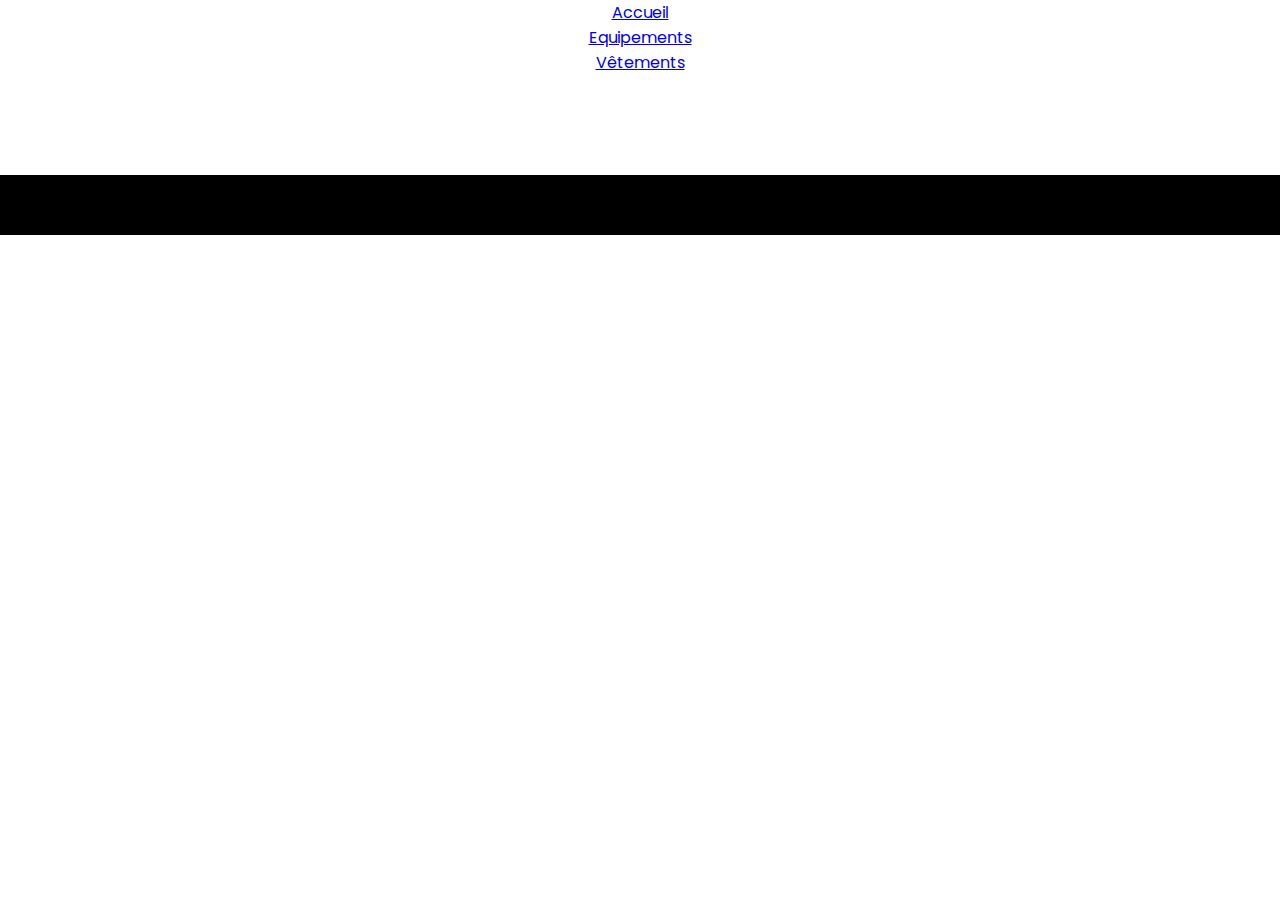
<file: html/A_propos.html>
<!DOCTYPE html>
<html>
    <head>
        <title></title>
        <meta charset="utf-8"/>
        <link rel="stylesheet" type="text/css" href="../css/style.css">

    </head>

    <body>
        <header>
            <a href="Accueil.html">Accueil</a>
            <a href="Equipements.html">Equipements</a>
            <a href="Vêtements.html">Vêtements</a>
        </header>
        <section></section>
        <footer></footer>
    </body>
</html>
</file>
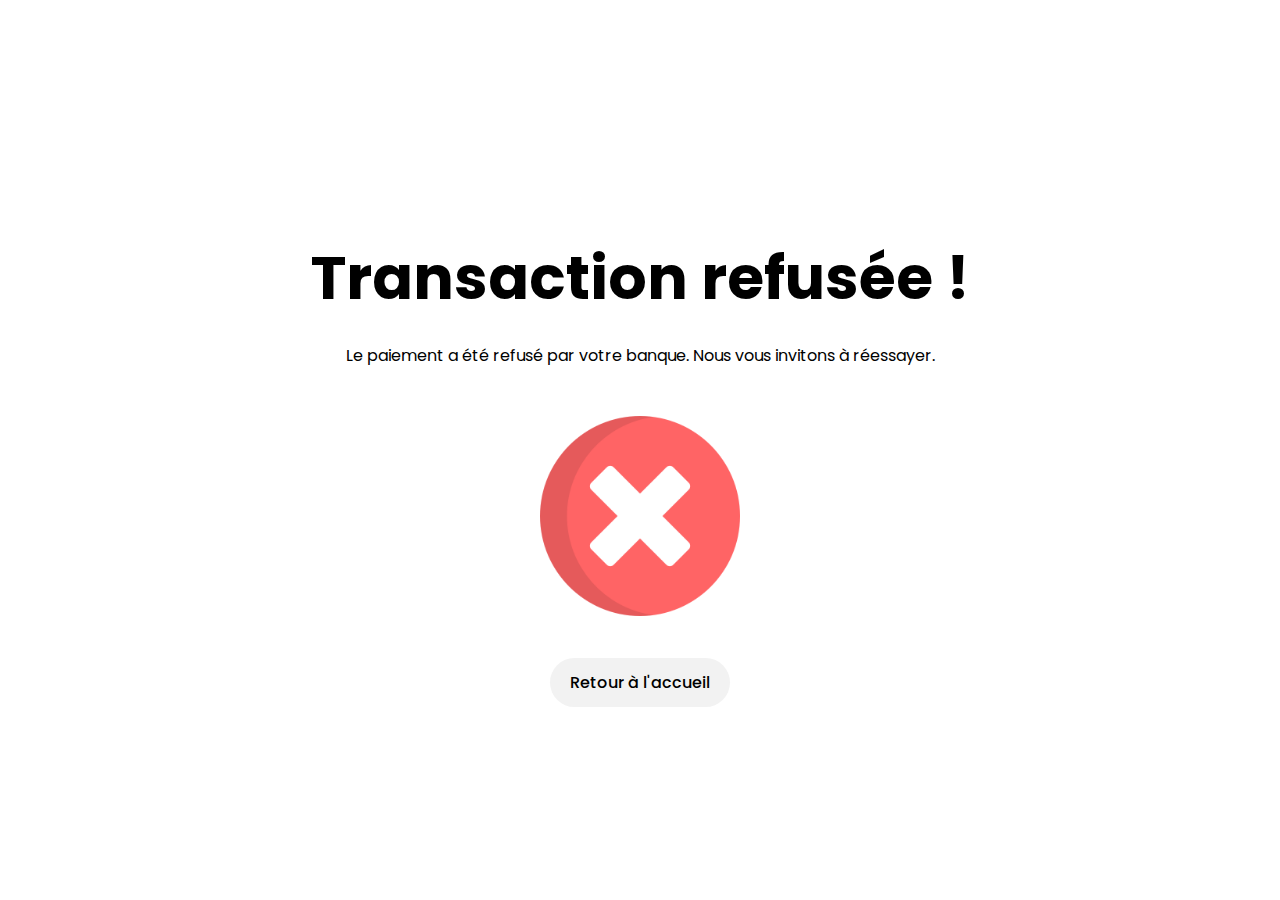
<file: html/Echec.html>
<!DOCTYPE html>
<html>
    <head>
        <meta charset="UTF-8">
        <meta http-equiv="X-UA-Compatible" content="IE=edge" />
        <meta name="viewport" content="width=device-width, initial-scale=1.0">
        <title>Validité paiement</title>
        <link rel="stylesheet" href="../css/style.css">
    </head>
    <body>
        <div class="echec">
            <h1>Transaction refusée !</h1>
            <p>Le paiement a été refusé par votre banque. Nous vous invitons à réessayer.</p>
            <img src="../img/echec.png" alt="echec">
            <a href="#" class="bouton">Retour à l'accueil</a>
        </div>
    </body>
</html>
</file>
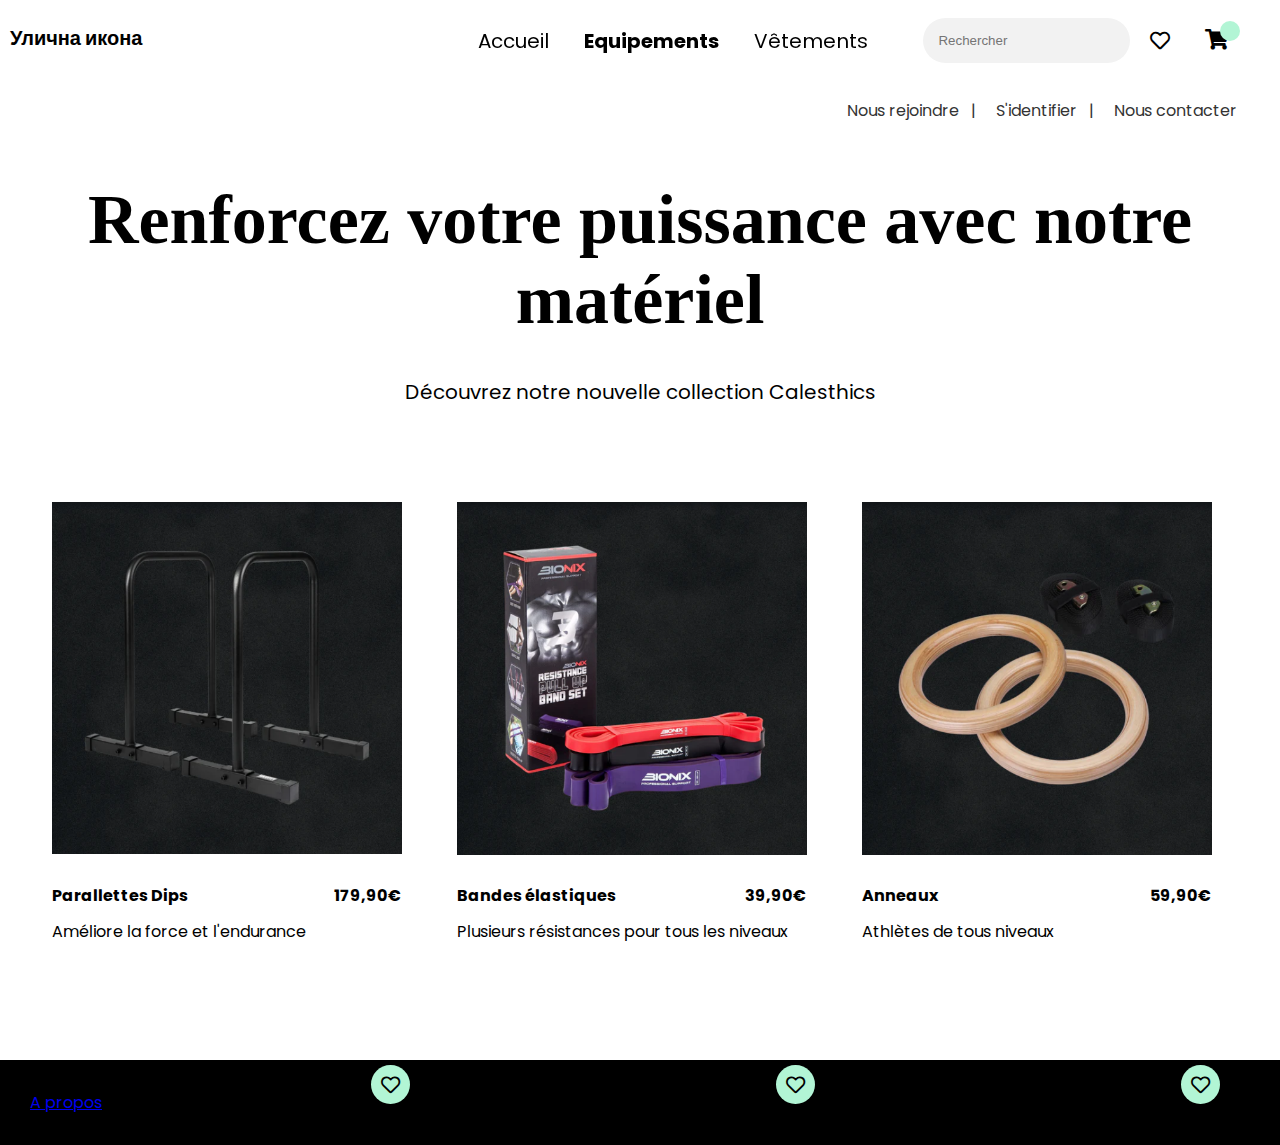
<file: html/Equipements.html>
<!DOCTYPE html>
<html>
    <head>
        <title>Street Icon FR ~ Equipements</title>
        <meta charset="utf-8"/>

        <link rel="stylesheet" type="text/css" href="../css/style.css">
        <link rel="stylesheet" href="https://use.fontawesome.com/releases/v5.13.0/css/all.css">
        <meta name="viewport" content="width=device-width, initial-scale=1.0">
        
    </head>

    <body>
        <!-- Barre de navigation -->
        <nav>
            <div class="onglets">
                <h1>Улична икона</h1>
                <a href="Accueil.html">Accueil</a>
                <p><strong>Equipements</strong></p>
                <a href="Vêtements.html">Vêtements</a>
                <form>
                    <input type="search" placeholder="Rechercher">
                </form>
                <p><i class="far fa-heart"></i></p>
                <i class="fas fa-shopping-cart" id="cart-icon" data-quantitiy="0"></i>

                <div class="cart">
                    <h2 class="title_cart">Panier</h2>
                    <div class="cart-content">
                        <div class="cart-boite">
                            <img src="../img/img1.png" alt="" class="cart-img" height="auto" width="150">
                            <div class="detail-boite">
                                <div class="cart-product-title">Product Shirt</div>
                                <div class="cart-prix">50€</div>
                                <input
                                    type="number"
                                    name=""
                                    id=""
                                    value="1"
                                    class="cart-quantitiy"
                                />
                                </div>
                                <i class="fas fa-trash" id="poubelle"></i>
                            </div>
                        </div>

                    <div class="total">
                        <div class="total-titre">Total</div>
                        <div class="total-prix">O€</div>
                    </div>
                    <button type="button" class="btn-acheter">Acheter</button>
                    <i class="fas fa-door-open" id="porte"></i>
                    </div>
                </div>
            </div>
        </nav>
        <!-- Fin barre de navigation -->
        <!-- Barre d'information -->
        <div class="contact">
            <a href="Nous_rejoindre.html">Nous rejoindre &nbsp&nbsp|</a>
            <a href="S'identifier.html">S'identifier &nbsp&nbsp|</a>
            <a href="Nous_contacter.html">Nous contacter</a>
        </div>

        <header>
            <script src="../js/java.js"></script>
            <h1>Renforcez votre puissance avec notre matériel</h1>
            <p>Découvrez notre nouvelle collection Calesthics</p><br><br><br>
        </header>
        <section class="boite-shopping">
            <div class="boites">
      
                <div class="boite">
                  <img src="../img/article1.png" alt="Equipements">
                  <div class="boite-head">
                    <h4 class="titre">Parallettes Dips</h4>
                    <h4 class="prix">179,90€</h4>
                  </div>
                  <i class="far fa-heart ajout-panier"></i>
                  <div class="boite-body">
                    <p>Améliore la force et l'endurance</p>
                  </div>
                </div>
                
                <div class="boite">
                  <img src="../img/article2.png" alt="Equipements">
                  <div class="boite-head">
                    <h4 class="titre">Bandes élastiques</h4>
                    <h4 class="prix">39,90€</h4>
                  </div>
                  <i class="far fa-heart ajout-panier2"></i>
                  <div class="boite-body">
                    <p>Plusieurs résistances pour tous les niveaux</p>
                  </div>
                </div>
                
                <div class="boite">
                  <img src="../img/article3.png" alt="Equipements">
                  <div class="boite-head">
                    <h4 class="titre">Anneaux</h4>
                    <h4 class="prix">59,90€</h4>
                  </div>
                  <i class="far fa-heart ajout-panier3"></i>
                  <div class="boite-body">
                    <p>Athlètes de tous niveaux</p>
                  </div>
                </div>
                
            </div>
    
           
        </section>
        <footer>
            <a href="A_propos.html">A propos</a>
        </footer>
    </body>
</html>
</file>
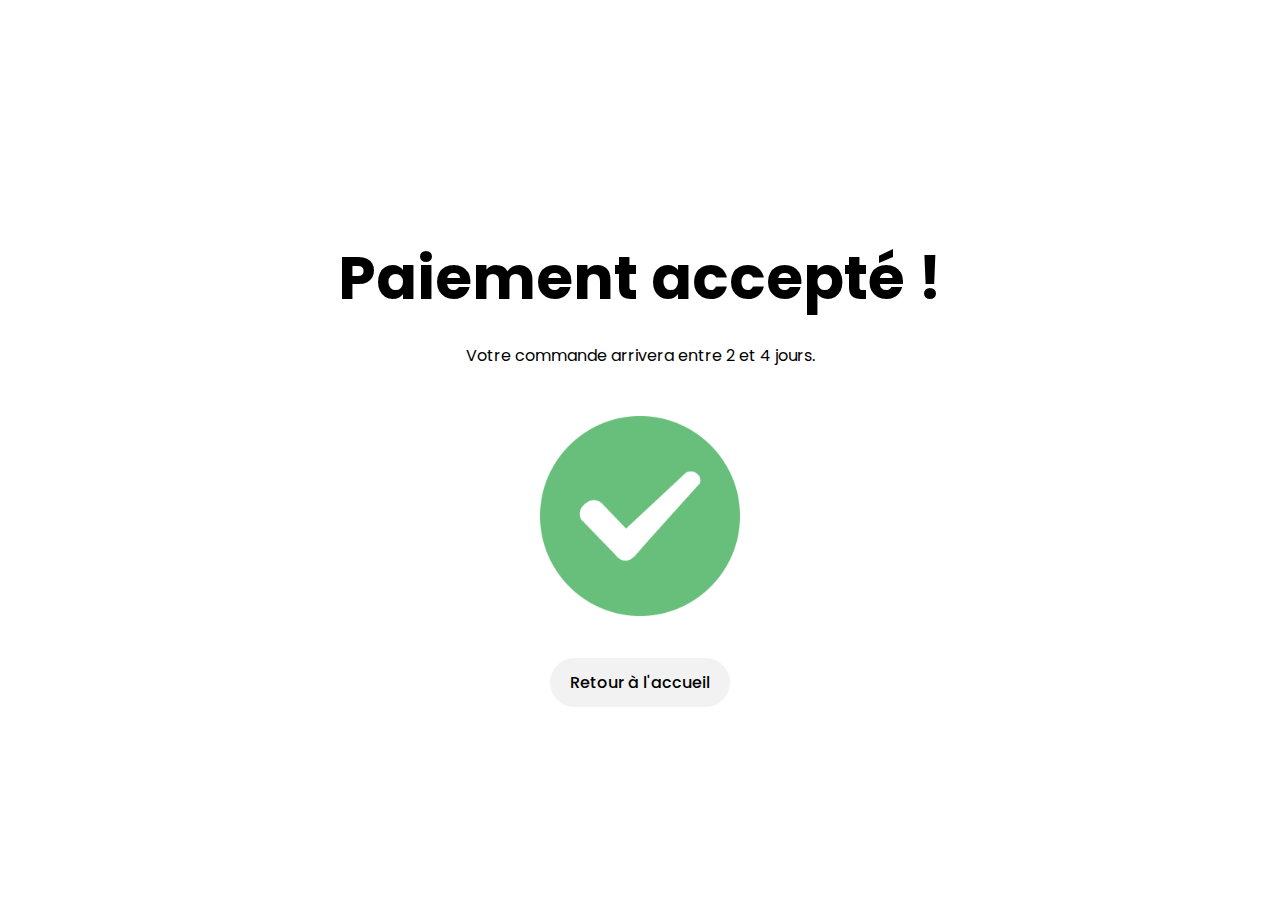
<file: html/Succes.html>
<!DOCTYPE html>
<html>
    <head>
        <meta charset="UTF-8">
        <meta http-equiv="X-UA-Compatible" content="IE=edge" />
        <meta name="viewport" content="width=device-width, initial-scale=1.0">
        <title>Validité paiement</title>
        <link rel="stylesheet" href="../css/style.css">
    </head>
    <body>
        <div class="succes">
            <h1>Paiement accepté !</h1>
            <p>Votre commande arrivera entre 2 et 4 jours.</p>
            <img src="../img/succes.png" alt="succes">
            <a href="#" class="bouton">Retour à l'accueil</a>
        </div>
    </body>
</html>
</file>
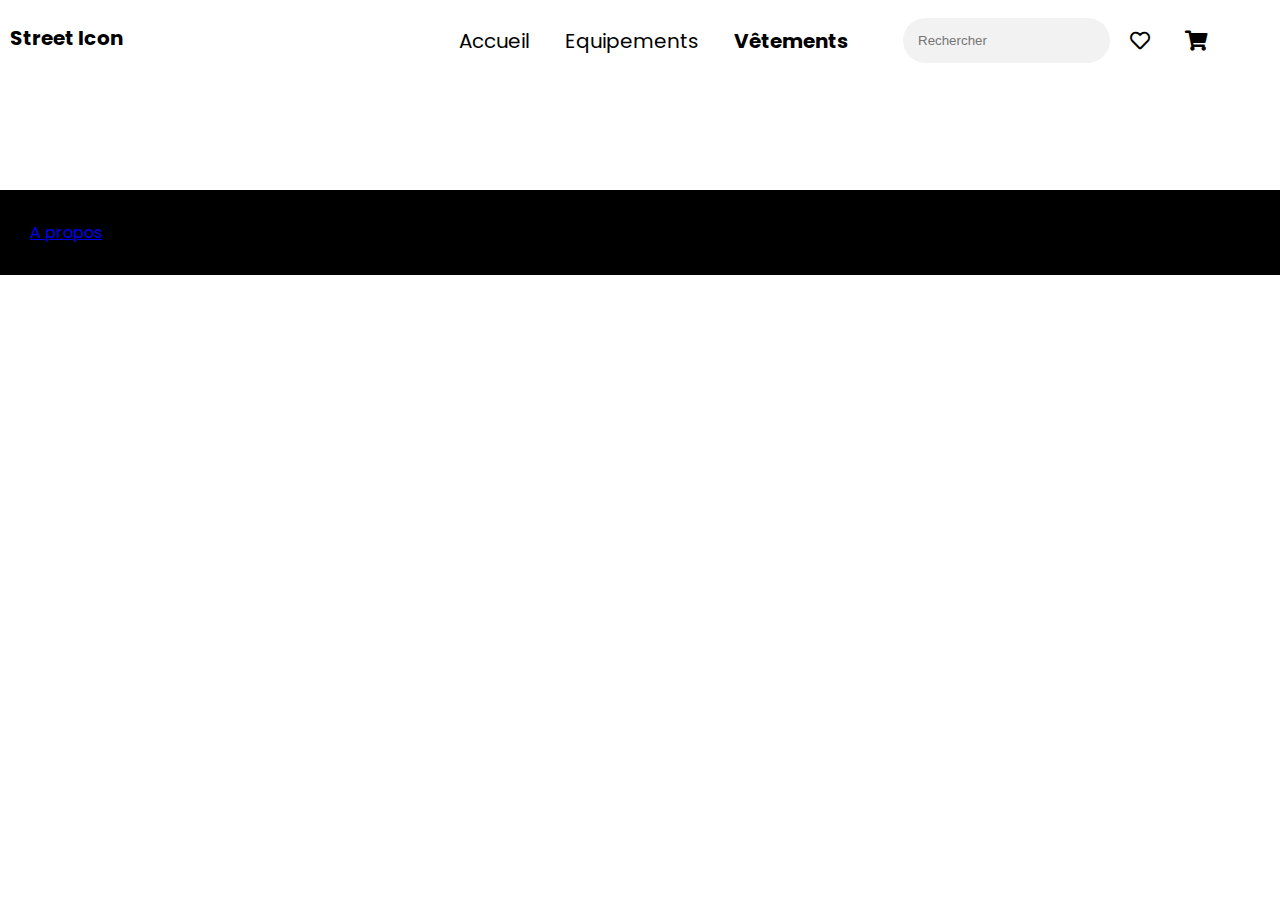
<file: html/Vêtements.html>
<!DOCTYPE html>
<html>
    <head>
        <title></title>
        <meta charset="utf-8"/>
        <link rel="stylesheet" type="text/css" href="../css/style.css">
        <link rel="stylesheet" href="https://use.fontawesome.com/releases/v5.13.0/css/all.css">

    </head>

    <body>
        <!-- Barre de navigation -->
        <nav>
            <div class="onglets">
                <h1>Street Icon</h1>
                <a href="Accueil.html">Accueil</a>
                <a href="Equipements.html">Equipements</a>
                <p><strong>Vêtements</strong></p>
                <form>
                    <input type="search" placeholder="Rechercher">
                </form>
                <p><i class="far fa-heart"></i></p>
                <p><i class="fas fa-shopping-cart"></i></p>
            </div>
        </nav>
        <!-- Fin barre de navigation -->

        <header>
        </header>
        <section></section>
        <footer>
            <a href="A_propos.html">A propos</a>
        </footer>
    </body>
</html>
</file>
<file: css/style.css>
@import url('https://fonts.googleapis.com/css2?family=Poppins:wght@400;500;600&display=swap');

body {
    margin:0px;
    padding: 0px;
    font-family: 'Open Sans', sans-serif;
}

/* BODY----------------------------------------------------------------------------------------- */
/* Navigation */
nav {
    display:flex;
    flex-wrap:wrap;
    justify-content: space-between;
    padding: 10px;
    background-color: white;
    position: sticky;
    top: 0;
}

nav h1{
    padding: -20px;
    font-size: 20px;
    margin-right: 336px;
    margin-left: 0px;
}

nav .onglets{
    display: flex;
    flex-wrap:wrap;
}

nav .onglets a, 
nav .onglets p{
    font-size: 20px;
    margin-right: 35px;
    cursor:pointer;
    text-decoration: none;
    color: black;
    justify-content: rigth; 
    position: relative;
    top: -4px;
}
  
nav .onglets input{
    margin: 8px 20px;
    padding: 15px;
    border-radius: 30px;
    border:none;
    background-color: #f2f2f2;
    outline:none;
}

nav .onglets a {
    text-decoration: none;
    position: relative;
    top: 16px;
}

nav .favoris p{
    top: 32px;
}

#cart-icon{
  position: relative;
  font-size: 1.3rem;
  cursor: pointer;
  margin-top: 20px;
}

#cart-icon[data-quantitiy]::after{
  contain: "";
}

#cart-icon[data-quantitiy]::after{
  content: "";
  position: absolute;
  top: -9px;
  right: -12px;
  width: 20px;
  height: 20px;
  background: #B2F5D5;
  border-radius: 50%;
  color: #333;
  font-size: 12px;
  font-weight: 500;
  display: flex;
  justify-content: center;
  align-items: center;
}

#poubelle {
  margin-top: -50px;
  font-size: 20px;
  color: #0f1011;
  cursor: pointer;
}

.cart{
  position: fixed;
  top: 0;
  right: -100%;
  width: 360px;
  min-height: 100vh;
  padding: 20px;
  background: #f2f2f2;
  box-shadow: -2px 0 4px hsl(0, 4%, 15% / 10%);
  transition: 0.3s cubic-bezier(0.075, 0.82, 0.165, 1);
  z-index: 9999;
}

.cart.active {
  right: 0;
  transition: 0.3s cubic-bezier(0.075, 0.82, 0.165, 1);
}

.title_cart{
  text-align: center;
  font-size: 1.5rem;
  font-weight: 600;
  margin-top: 2rem;
}

.total{
  display: flex;
  justify-content: flex-end;
  margin-top: 1.5rem;
  border-top: 1px solid;
}

.total-titre{
  font-size: 1.2rem;
  font-weight: 600;
  margin-top: 1rem;
}

.total-prix{
  font-size: 1.075rem;
  margin: 1rem 0 0 0.7rem;
}

.btn-acheter{
  display: flex;
  justify-content: center;
  margin: 1.5rem auto 0 auto;
  padding: 12px 20px;
  width: 50%;
  text-align: center;
  border: none;
  border-radius: 2rem;
  background: #000;
  color: #f0f0f0;
  font-size: 1rem;
  font-style: italic;
  font-weight: 500;
  cursor: pointer;
}

#porte{
  position: absolute;
  top: 1rem;
  right: 0.8rem;
  font-size: 20px;
  color:#7e7e7e;
  cursor: pointer;
}

.cart-boite{
  display: grid;
  grid-template-columns: 35% 50% 18%;
  align-items: center;
  gap: 1rem;
  margin-top: 1rem;
}

.cart-product-title, .cart-prix{
  margin-left: 30px;
  
}

.cart-product-title {
  font-size: 1rem;
  font-weight: 700;
  text-transform: uppercase;
}
.cart-prix {
  font-weight: 500;
}

.cart-quantitiy {
  border: 1px solid #000;
  outline-color: #000;
  width: 2.8rem;
  text-align: center;
  font-size: 1rem;
  border-radius: 4px;
}





/* ------------------------------------------------------------------------------------------------- */
/* HEADER */
/* petite barre */

.contact {
    display: flex;
    justify-content: right;
    padding: 8px;
    margin-right: 35px;
    cursor: pointer;
    font-size: 14px;
    background-color: #f2f2f2;
    gap: 20px;
    background: text;
    
  }
  
  .contact a {
    color: #333;
    text-decoration: none;
    font-size: 16px;
    
  }  
  
  .contact a:first-child::before {
    content: ""; /* Supprime la barre "|" avant le premier lien */
  }
  
  .contact a::after {
    content: "";
    display: block;
    width: 100%;
    height: 2px;
    background-color: #333;
    transform: scaleX(0);
    transition: transform 0.3s ease-in-out;
  }
  
  .contact a:hover::after {
    transform: scaleX(1);
  }
  
/* vidéo */
header .street {
    width: 100%;
    height: auto;
}

/* titre + bouton */
header{
    display: flex;
    flex-direction: column;
    justify-content:center;
    align-items:center;
}

header h1{
    font-size: 70px;    
    text-align:center;
    font-family: Impact, fantasy;

}

header p{
    font-size: 20px;
    margin-top: -10px;
}

header button{
    padding: 15px 20px;
    font-size: 20px;
    border:none;
    border-radius: 30px;
    outline:none;
    cursor:pointer;
    background-color: #000;
    color: #f2f2f2;
}

/* Photo pour décorer la page */
.photo_deco{
  display: flex;
  margin-top: 11px;
  gap: 11px;
}


/* ------------------------------------------------------------------------------------------------ */
/* SECTION */

/* Image pour aller dans les autres pages */
.image-shop {
    display: flex;
    object-fit: cover;
    object-position: center;
    gap: 50px;
    margin-top: 100px;
    justify-content: center; 
    align-items: center;
}

.image-shop a {
    position: relative;
    display: inline-block;
}

.image-shop a img {
    transition: filter 0.3s ease;
}

.image-shop a:hover img {
    filter: brightness(50%);
}

/* Petite phrase en dessous des liens photos */
.phrase{
    color: #C0BFC2;
    text-align: center;
}

 /* Inscription à la Newsletter*/
  .newsletter{
    background: url(bg.jpg) no-repeat center;
    padding: 60px 40px;
    text-align: center;
    color: rgb(7, 6, 6);
    background-color: #f2f2f2;
    margin-top: 60px;
  }
  .newsletter p {
    max-width: 900px;
    margin: 10px auto;
    font-size: 15px;
    font-weight: 300;
    font-family: 'Open Sans', sans-serif;
    margin-top: -10px;
    color: #333;
  }

  .newsletter h1 {
    font-size: 30px;
  }

  .email{
    height: 40px;
    justify-content: center;
    display: flex; 
    margin-top: 70px;
  }

  .email i{
    background: #090a0b;
    width: 40px;
    line-height: 40px;

  }
  .tbox,.btn{
    border: none;
    outline: none;
  }

  .tbox{
    width: 0px;
    transition: 0.6s;
  }

  .email:hover > .tbox,.tbox:focus{
    width: 260px;
  }

  .btn{
    background: #0f1011;
    color: white;
    padding: 0 10px;
    text-transform: uppercase;
  }
  
  /* Phrase de fin de section */
  .marque{
    
  }

  /* Boites articles */
  .boites{
    display:flex;
    flex-wrap:wrap;
    margin-left: 52px;
    gap: 35px;
  }

  .boite:hover {
    background: #f0f0f0;
    border: 1px solid #f0f0f0;
    
    transition: 0.4s cubic-bezier(0.075, 0.82, 0.165, 1);
  }

  .boites .boite{
    margin-right: 20px;
    cursor:pointer;
  }

  .boites .boite img{
    width: 350px;
  }

  .boites .boite .boite-head{
    display: flex;
    flex-wrap:wrap;
    justify-content: space-between;
  }

  .boites .boite .boite-body p{
    margin-top: -10px;
  }

  .ajout-panier{
    background: #B2F5D5;
    position: absolute;
    bottom: -204px;
    right: 10px;
    color: #000;
    padding: 10px;
    font-size: 1.2rem;
    border-radius: 50%;
    cursor: pointer;
    margin-right: 860px;
  }

  .ajout-panier:hover{
    background: hsl(240, 20%, 99%);
  }

  .ajout-panier2{
    background: #B2F5D5;
    position: absolute;
    bottom: -204px;
    right: 10px;
    color: #000;
    padding: 10px;
    font-size: 1.2rem;
    border-radius: 50%;
    cursor: pointer;
    margin-right: 455px;
  }

  .ajout-panier2:hover{
    background: hsl(240, 20%, 99%);
  }

  .ajout-panier3{
    background: #B2F5D5;
    position: absolute;
    bottom: -204px;
    right: 10px;
    color: #000;
    padding: 10px;
    font-size: 1.2rem;
    border-radius: 50%;
    cursor: pointer;
    margin-right: 50px;
  }

  .ajout-panier3:hover{
    background: hsl(240, 20%, 99%);
  }

  

  



















/* ------------------------------------------------------------------------------------------------- */
/* FOOTER */
footer {
    margin-top: 100px;
    background-color: #000;
    padding: 30px;
    color: #7e7e7e;
    display: flex;
    flex-wrap:wrap;
    justify-content: space-between;
  }

  footer .social-media{
    display: flex;
  }

  footer .social-media p{
    margin-right: 15px;
    border: 1px solid #7e7e7e;
    border-radius: 100%;
    padding: 5px;
    text-align:center;
    width: 20px;
    cursor:pointer;
  }

/* ---------------------------------------------------------------------------------------------- */
/* NOUS REJOINDRE */
  body {
    /*background: linear-gradient(to right, #474b4b, #565e61, #9fadb3);*/
    font-family: 'Poppins', sans-serif;
}

#form {
    width: 300px;
    margin: 20vh auto 0 auto;
    padding: 20px;
    background-color: whitesmoke;
    border-radius: 4px;
    font-size: 12px;
}

#form h1 {
    color: #0f2027;
    text-align: center;
}

#form button {
    padding: 10px;
    margin-top: 10px;
    width: 100%;
    color: white;
    background-color: rgb(41, 57, 194);
    border: none;
    border-radius: 4px;
    cursor:pointer;
}

.input-control {
    display: flex;
    flex-direction: column;
}

.input-control input {
    border: 2px solid #f0f0f0;
	border-radius: 4px;
	display: block;
	font-size: 12px;
	padding: 10px;
	width: 100%;
}

.input-control input:focus {
    outline: 0;
}

.input-control.success input {
    border-color: #09c372;
}

.input-control.error input {
    border-color: #ff3860;
}

.input-control .error {
    color: #ff3860;
    font-size: 9px;
    height: 13px;
}













/* ----------------------------------------------------------------------------------------------- */
/* Page Succes et Echec */
/* Succès */
.succes {
  width: 100%;
  height: 100vh;
  display: flex;
  flex-direction: column;
  justify-content: center;
  align-items: center;
}

.succes img {
  width: 200px;
  margin: 2rem 0;
}

.succes h1 {
  font-size: 60px;
}

.succes p{
  margin-top: -20px;
}

.bouton {
  padding: 12px 20px;
  border-radius: 2rem;
  color: #000;
  font-size: 1rem;
  font-weight: 500;
  background: #f2f2f2;
  text-decoration: none;
  margin-top: 10px;

}

/* Echec */
.echec {
  width: 100%;
  height: 100vh;
  display: flex;
  flex-direction: column;
  justify-content: center;
  align-items: center;
}

.echec img {
  width: 200px;
  margin: 2rem 0;
}

.echec h1 {
  font-size: 60px;
}

.echec p{
  margin-top: -20px;
}














/*footer {
    display: flex;
    justify-content: center;
    align-items: center;
    padding: 20px;
    background-color: #f8f9fa;
}
footer a {
    text-decoration: none;
    color: black;
}*/
</file>
